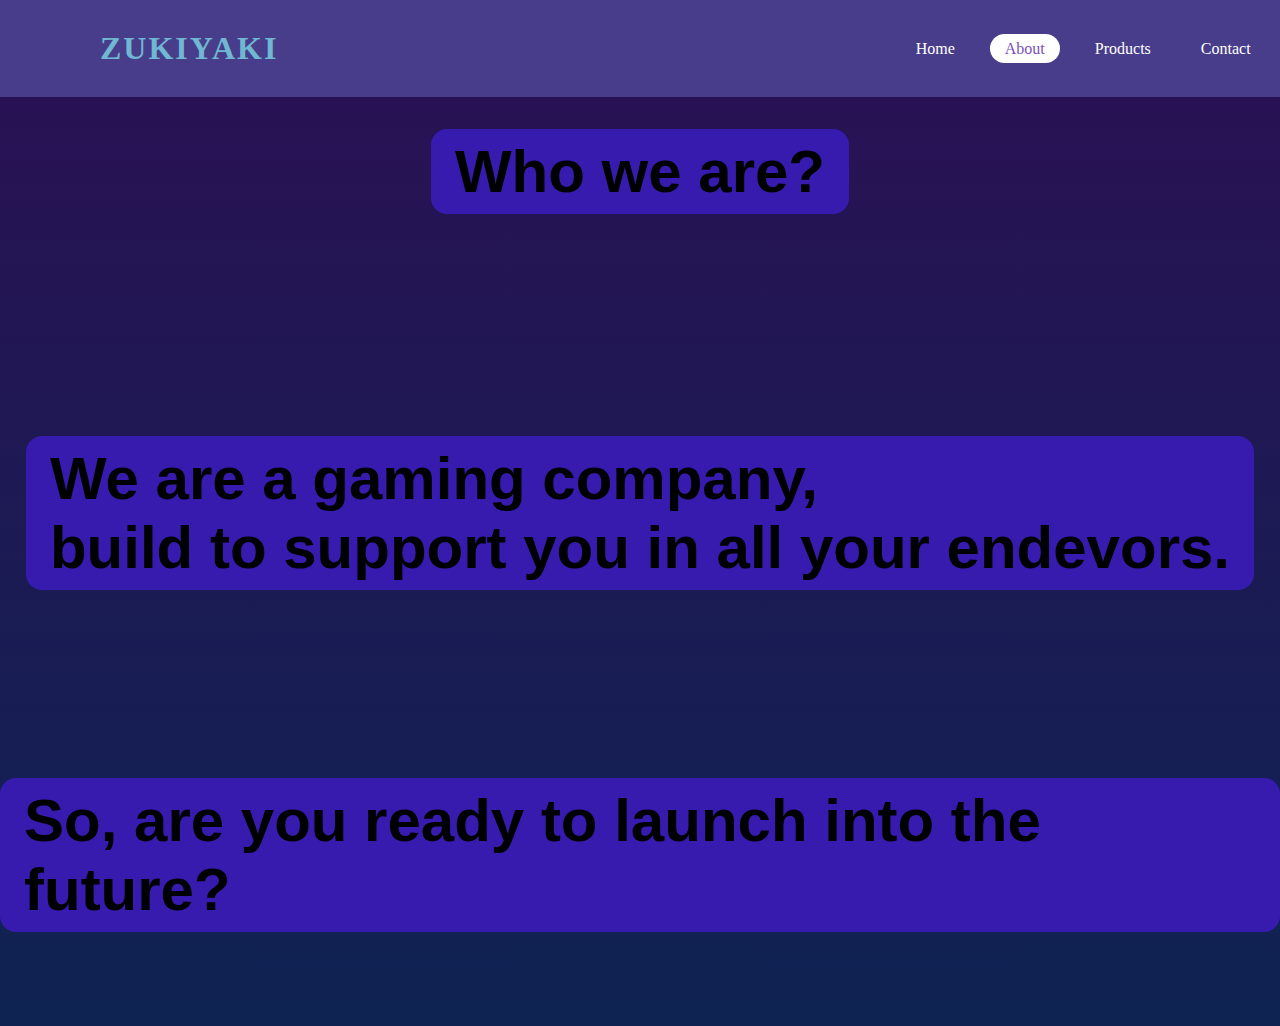
<file: about.html>
<!DOCTYPE html>
<html>
    <head>
        <meta charset="UTF-8">
        <meta name="viewport" content="width=device-width, initial-scale=1.0">
        <meta http-equiv="X-UA-Compatible" content="ie-edge">
        <link rel="stylesheet" href="./styleabout.css">
<title>ZukiYaki</title>
</head>

<header>
        <a href="#" class="logo">ZukiYaki</a>
        <ul>
          <li><a href="./home.html" >Home</a></li>
          <li><a href="./about.html" class="active">About</a></li>
          <li><a href="./products.html">Products</a></li>
          <li><a href="./contact.html">Contact</a></li>
          <li><a href="./home.html">filler field</a></li>
        </ul>
</header>

<div>
        <h1>Who we are?</h1>
</div>
<div>
        <h2>We are a gaming company, <br>build to support you in all your endevors.</h2>
</div>

<div>
        <h2>So, are you ready to launch into the future?</h2>
</div>
</file>
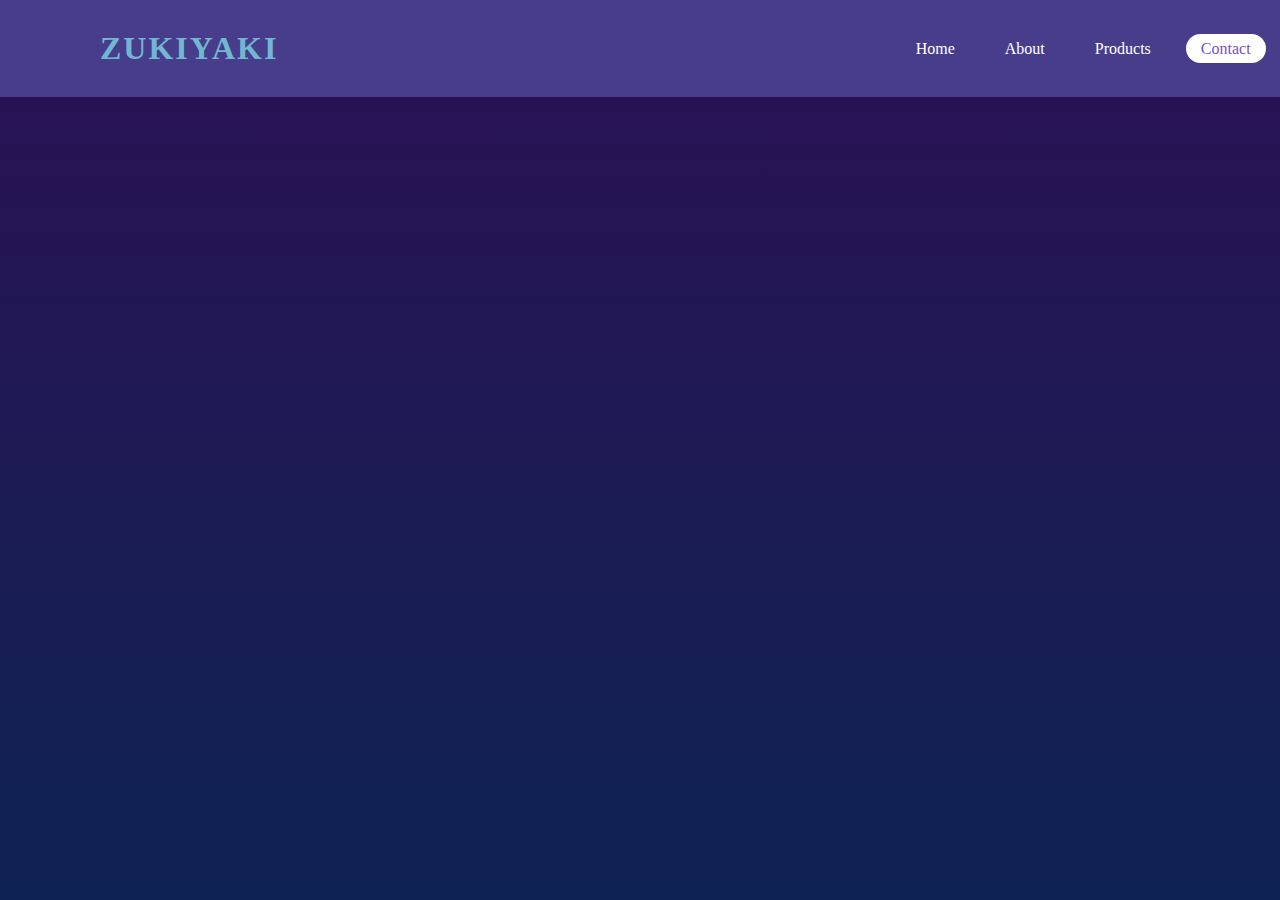
<file: contact.html>
<!DOCTYPE html>
<html>
    <head>
        <meta charset="UTF-8">
        <meta name="viewport" content="width=device-width, initial-scale=1.0">
        <meta http-equiv="X-UA-Compatible" content="ie-edge">
        <link rel="stylesheet" href="style.css">
<title>ZukiYaki</title>
</head>

<header>
    <a href="#" class="logo">ZukiYaki</a>
    <ul>
      <li><a href="./home.html">Home</a></li>
      <li><a href="./about.html">About</a></li>
      <li><a href="./products.html">Products</a></li>
      <li><a href="./contact.html" class="active">Contact</a></li>
      <li><a href="./home.html">filler field</a></li>
    </ul>
  </header>
</file>
<file: styleabout.css>
*{
    border: 0;
    padding: 0;
    margin: 0;
  }
  
  header
  {
      position: fixed;
      top: 0;
      left: 0;
      width: 100%;
      padding: 30px 100px;
      display: flex;
      justify-content: space-between;
      align-items: center;
      z-index: 10000;
      background-color: darkslateblue;
  }
  header .logo
  {
      font-weight: 700;
      text-decoration: none;
      font-size: 2em;
      text-transform: uppercase;
      letter-spacing: 2px;
      color: #70b8d2;
  }
  header ul
  {
      display: flex;
      justify-content: center;
      align-items: center;
  }
  header ul li
  {
      list-style: none;
      margin-left: 20px;
  }
  header ul li a
  {
      text-decoration: none;
      padding: 6px 15px;
      color: #fff;
      border-radius: 20px;
  }
  header ul li a:hover,
  header ul li a.active
  {
      background: #fff;
      color: #7a52bb
  }
  div {
    display: flex;
    align-items: center;
    justify-content: center;
    font-weight: bold;
    font-family: 'Gill Sans', 'Gill Sans MT', Calibri, 'Trebuchet MS', sans-serif;
    width: 100%;
    height: 38vh;
  }

  h1{
    font-size: 60px;
    background-color: rgb(54, 27, 174);
    padding: 8px 24px;
    border-radius: 16px;
  }
  h2{
    font-size: 60px;
    background-color: rgb(54, 27, 174);
    padding: 8px 24px;
    border-radius: 16px;
  }
  body
  {
      min-height: 100vh;
      overflow-x: hidden;
      background: linear-gradient(#2b1055, #0e2352);
  }
</file>
<file: style.css>
*{
  border: 0;
  padding: 0;
  margin: 0;
}

header
{
    position: fixed;
    top: 0;
    left: 0;
    width: 100%;
    padding: 30px 100px;
    display: flex;
    justify-content: space-between;
    align-items: center;
    z-index: 10000;
    background-color: darkslateblue;
}
header .logo
{
    font-weight: 700;
    text-decoration: none;
    font-size: 2em;
    text-transform: uppercase;
    letter-spacing: 2px;
    color: #70b8d2;
}
header ul
{
    display: flex;
    justify-content: center;
    align-items: center;
}
header ul li
{
    list-style: none;
    margin-left: 20px;
}
header ul li a
{
    text-decoration: none;
    padding: 6px 15px;
    color: #fff;
    border-radius: 20px;
}
header ul li a:hover,
header ul li a.active
{
    background: #fff;
    color: #7a52bb
}
div {
  display: flex;
  align-items: center;
  justify-content: center;
  font-weight: bold;
  font-family: 'Gill Sans', 'Gill Sans MT', Calibri, 'Trebuchet MS', sans-serif;
  width: 100%;
  height: 92vh;
}

h2{
  font-size: 60px;
  background-color: rgb(54, 27, 174);
  padding: 8px 24px;
  border-radius: 16px;
}
body
{
    min-height: 100vh;
    overflow-x: hidden;
    background: linear-gradient(#2b1055, #0e2352);
}


div:nth-child(2){
  background-image: url(Images/achtergrond.jpg);
  background-attachment: fixed;
  background-size: cover;
}

div:nth-child(1){
  background-color: darkslateblue;
  }

div:nth-child(4){
  height: 400px;
  background-image: url(Images/stock1.jpg);
  background-attachment: fixed;
  background-size: cover;
}

div:nth-child(3){
  background-color: rgb(50, 25, 137);
}
</file>
